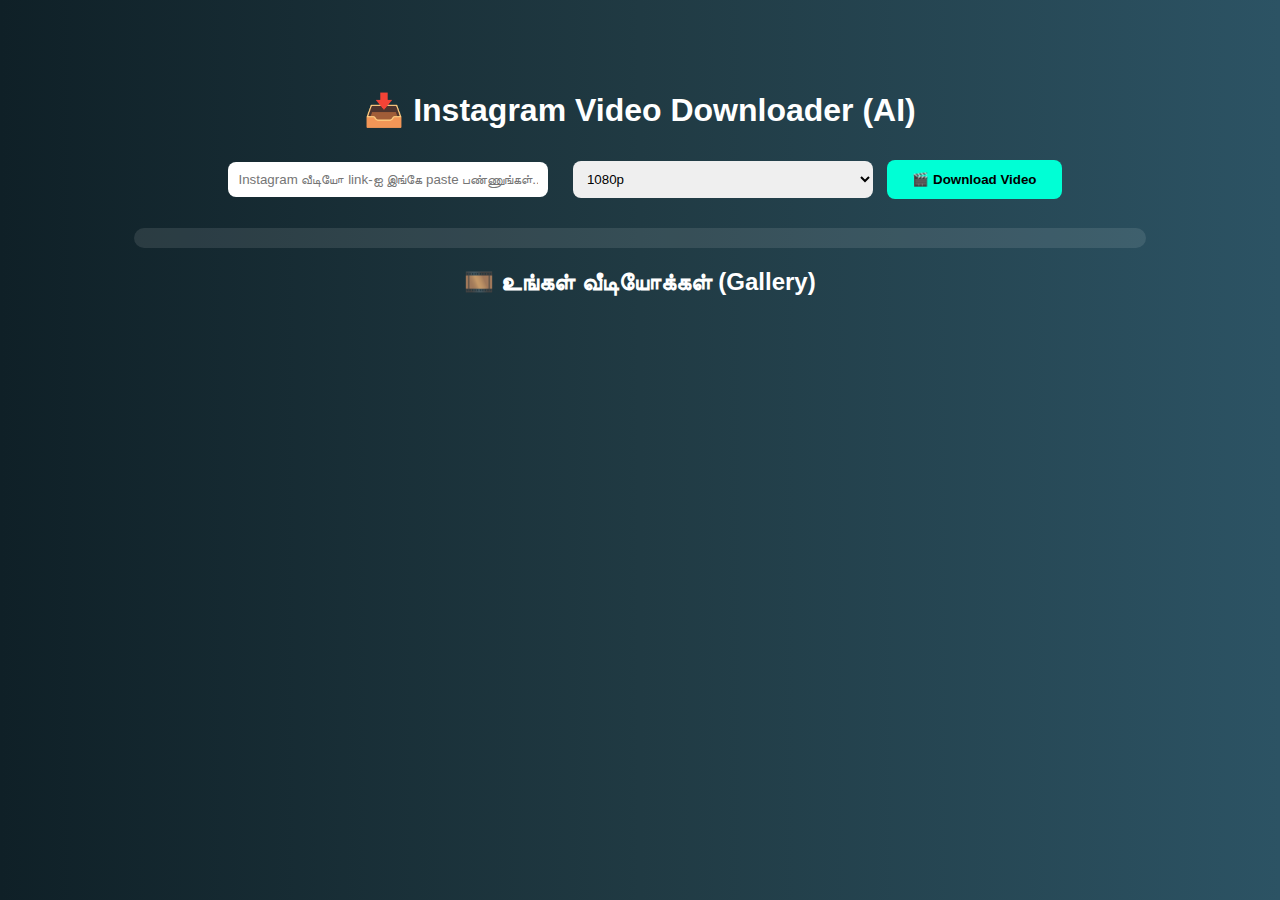
<file: index.html>
<!DOCTYPE html>
<html lang="ta">
<head>
  <meta charset="UTF-8">
  <title>Instagram Video Downloader</title>
  <link rel="stylesheet" href="style.css">
  <script src="script.js" defer></script>
</head>
<body>
  <div class="main">
    <h1>📥 Instagram Video Downloader (AI)</h1>
    <input type="text" id="instaLink" placeholder="Instagram வீடியோ link-ஐ இங்கே paste பண்ணுங்கள்..." />
    
    <select id="resolution">
      <option value="1080p">1080p</option>
      <option value="720p">720p</option>
    </select>
    
    <button onclick="downloadAndShow()">🎬 Download Video</button>

    <div id="result" class="result-box"></div>

    <h2>🎞️ உங்கள் வீடியோக்கள் (Gallery)</h2>
    <div id="gallery" class="gallery-box"></div>
  </div>
</body>
</html>
</file>
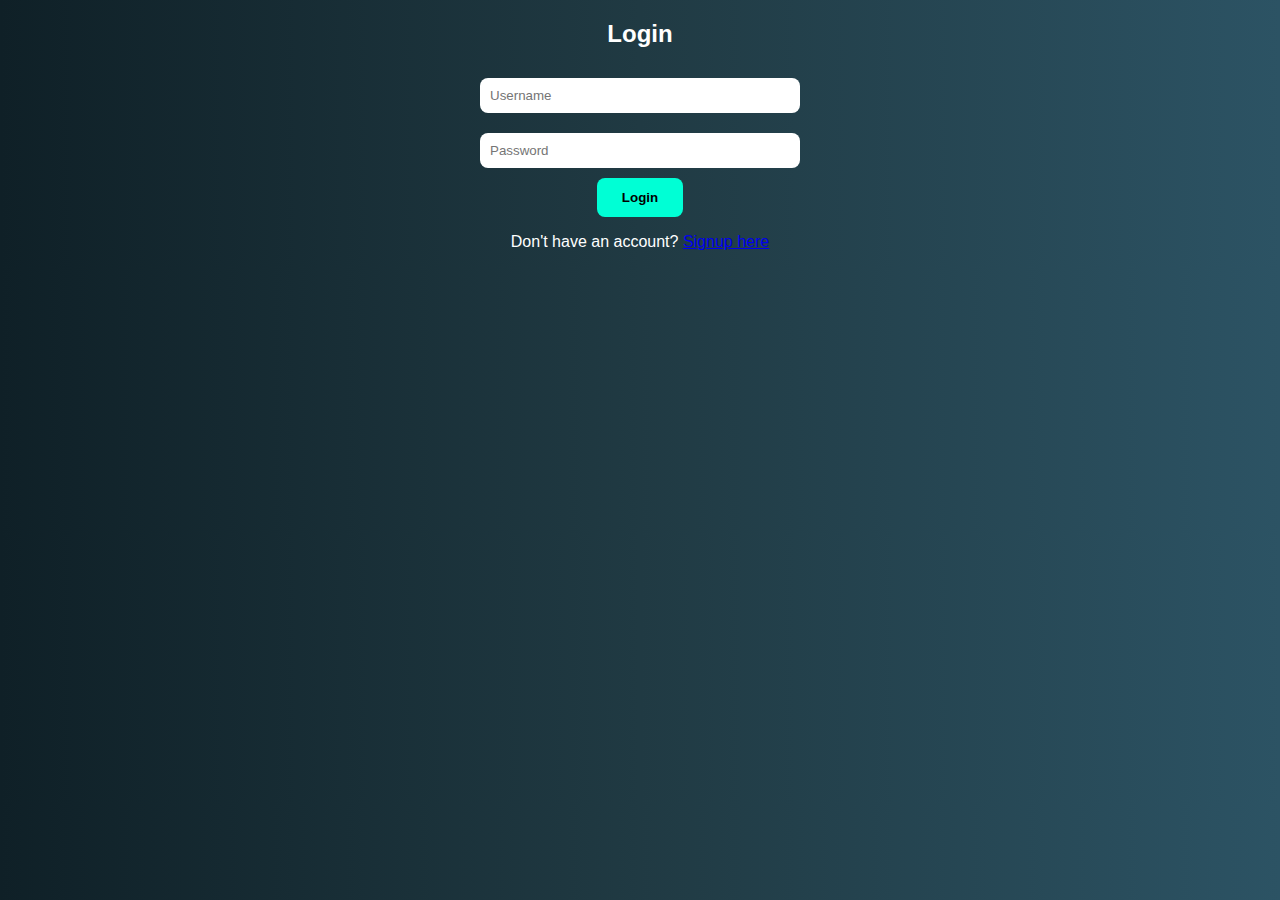
<file: login.html>
<!DOCTYPE html>
<html>
<head>
  <title>Login</title>
  <link rel="stylesheet" href="style.css">
</head>
<body>
  <form class="form-box" method="POST" action="index.html" onsubmit="return loginSuccess()">
    <h2>Login</h2>
    <input type="text" name="username" placeholder="Username" required><br>
    <input type="password" name="password" placeholder="Password" required><br>
    <button type="submit">Login</button>
    <p>Don't have an account? <a href="signup.html">Signup here</a></p>
  </form>

  <script>
    function loginSuccess() {
      alert("✅ Login Successful!");
      return true;
    }
  </script>
</body>
</html>
</file>
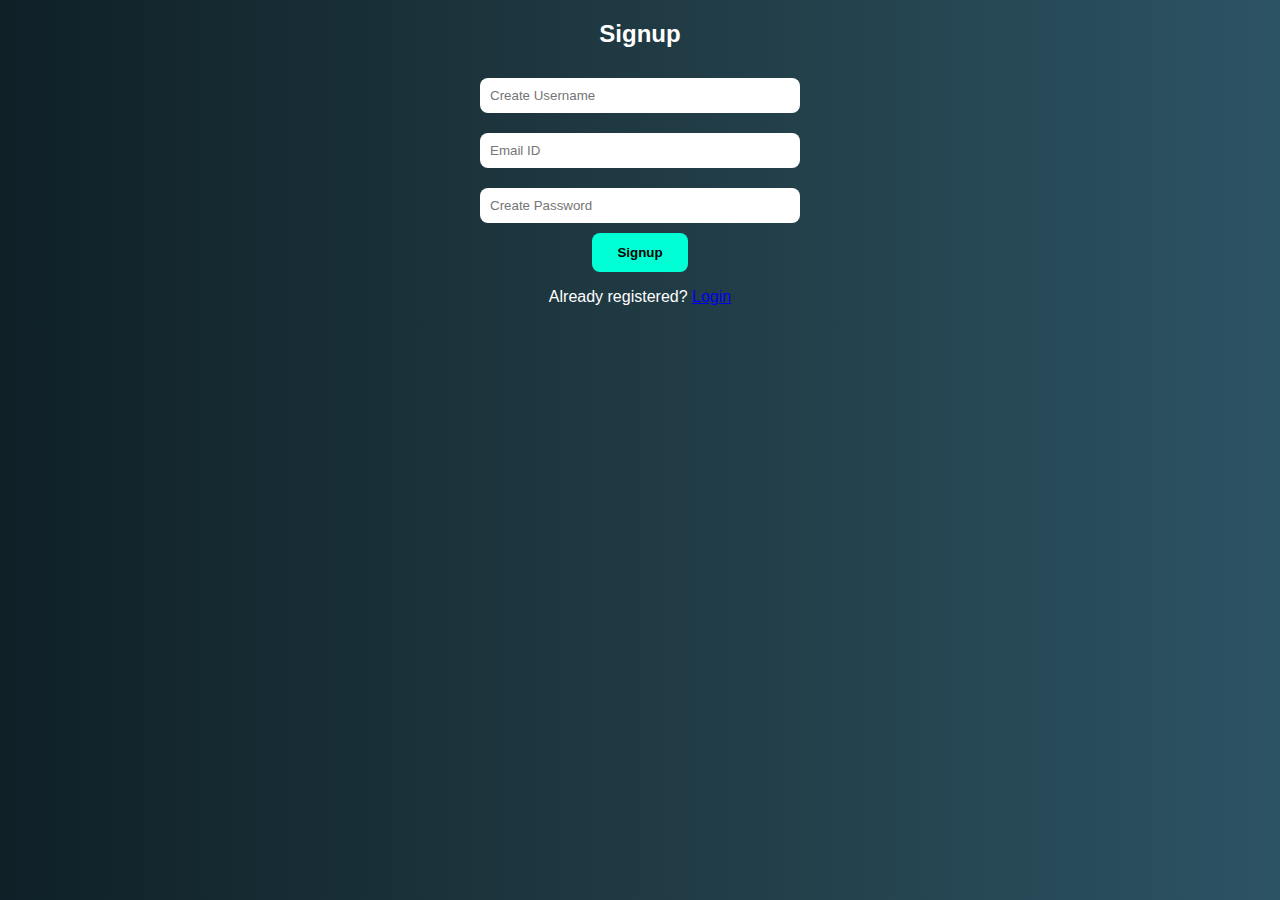
<file: signup.html>
<!DOCTYPE html>
<html>
<head>
  <title>Signup</title>
  <link rel="stylesheet" href="style.css">
</head>
<body>
  <form class="form-box" method="POST" action="login.html" onsubmit="return signupSuccess()">
    <h2>Signup</h2>
    <input type="text" name="username" placeholder="Create Username" required><br>
    <input type="email" name="email" placeholder="Email ID" required><br>
    <input type="password" name="password" placeholder="Create Password" required><br>
    <button type="submit">Signup</button>
    <p>Already registered? <a href="login.html">Login</a></p>
  </form>

  <script>
    function signupSuccess() {
      alert("🎉 Signup Successful!");
      return true;
    }
  </script>
</body>
</html>
</file>
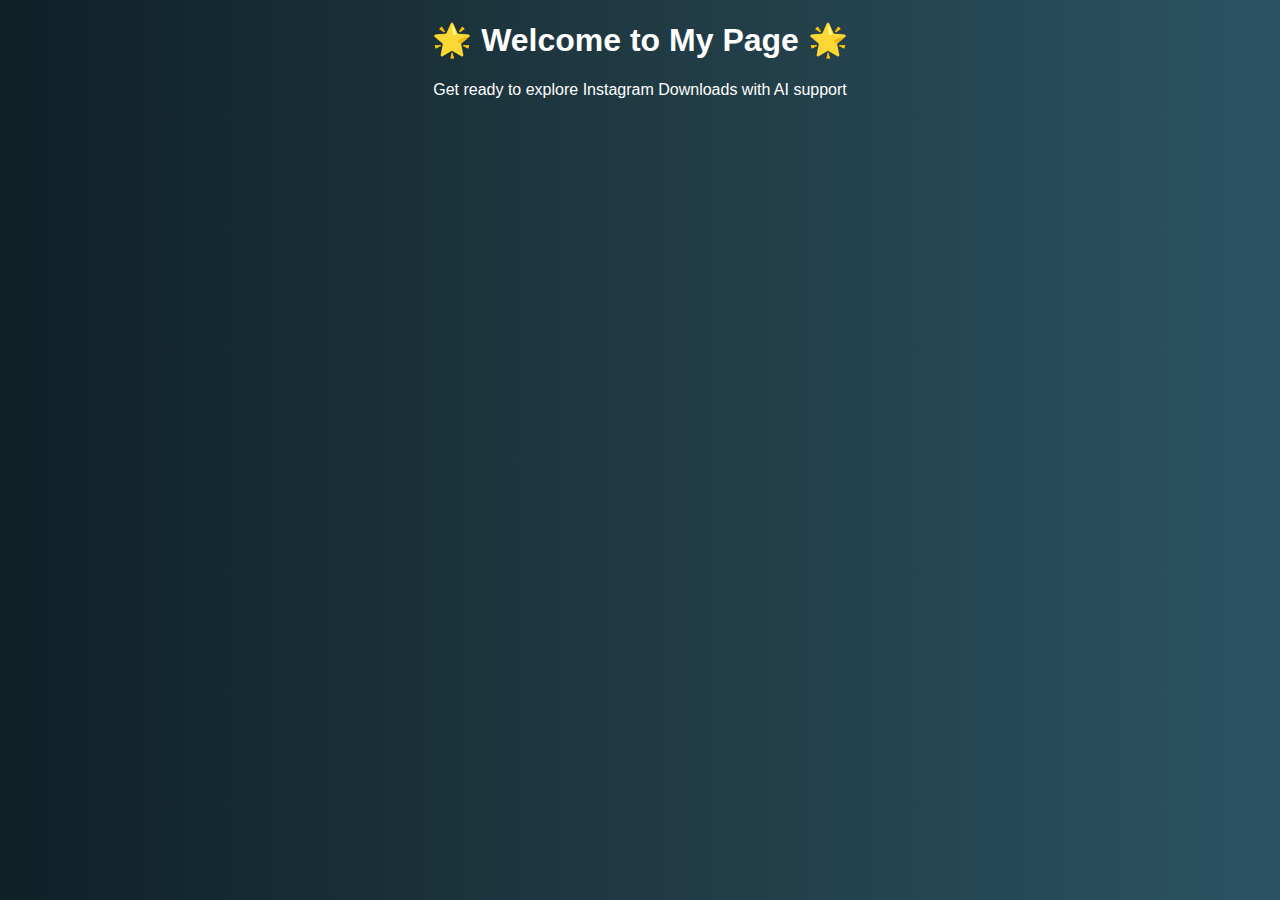
<file: welcome.html>
<!DOCTYPE html>
<html>
<head>
  <title>Welcome</title>
  <link rel="stylesheet" href="style.css">
  <script>
    setTimeout(() => {
      window.location.href = "login.html";
    }, 3000); // 3 seconds
  </script>
</head>
<body>
  <div class="center-screen">
    <h1>🌟 Welcome to My Page 🌟</h1>
    <p>Get ready to explore Instagram Downloads with AI support</p>
  </div>
</body>
</html>
</file>
<file: style.css>
body {
  font-family: 'Segoe UI', sans-serif;
  background: linear-gradient(to right, #0f2027, #203a43, #2c5364);
  color: #fff;
  text-align: center;
  margin: 0;
  padding: 0;
}

.main {
  margin-top: 50px;
  padding: 20px;
}

input, select {
  margin: 10px;
  padding: 10px;
  width: 300px;
  border-radius: 8px;
  border: none;
}

button {
  background: #00ffd5;
  color: #000;
  padding: 12px 25px;
  font-weight: bold;
  border-radius: 8px;
  border: none;
  cursor: pointer;
}

.result-box {
  margin-top: 20px;
  padding: 10px;
  background: rgba(255,255,255,0.1);
  border-radius: 10px;
  width: 80%;
  margin-left: auto;
  margin-right: auto;
}

.gallery-box {
  display: flex;
  flex-wrap: wrap;
  justify-content: center;
  gap: 20px;
  margin-top: 30px;
}

.gallery-box video {
  width: 300px;
  height: auto;
  border-radius: 12px;
  box-shadow: 0 0 10px black;
}
</file>
